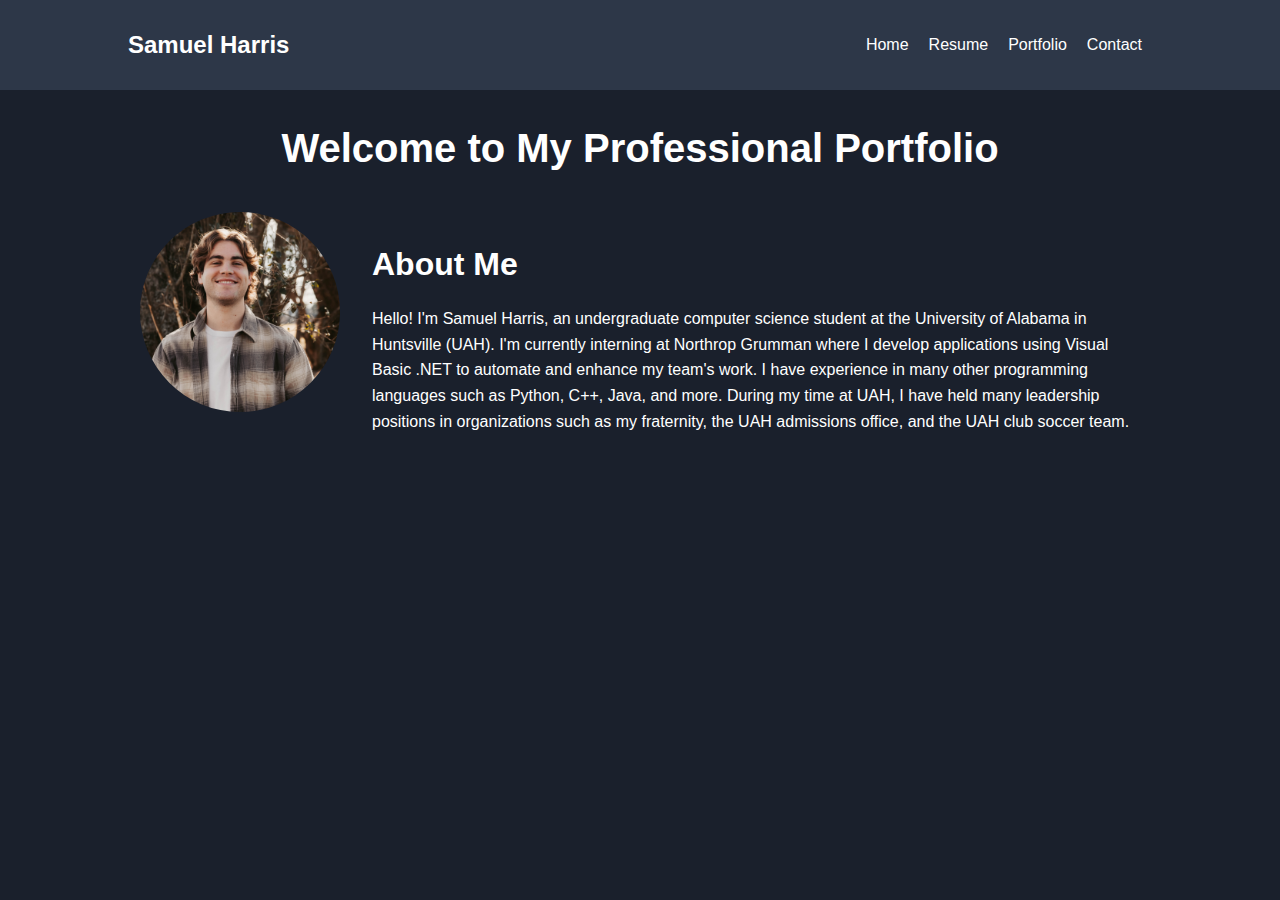
<file: index.html>
<!DOCTYPE html>
<html lang="en">
<head>
    <meta charset="UTF-8">
    <meta name="viewport" content="width=device-width, initial-scale=1.0">
    <title>Samuel Harris</title>
    <link rel="stylesheet" href="styles.css">
</head>
<body>
    <nav>
        <div class="container">
            <a href="index.html" class="logo">Samuel Harris</a>
            <ul>
                <li><a href="index.html">Home</a></li>
                <li><a href="resume.html">Resume</a></li>
                <li><a href="portfolio.html">Portfolio</a></li>
                <li><a href="contact.html">Contact</a></li>
            </ul>
        </div>
    </nav>

    <main class="container">
        <h1>Welcome to My Professional Portfolio</h1>
        <div class="home-content">
            <img src="documents/Headshot.JPG" alt="Samuel Harris" class="profile-image">
            <div class="about-me">
                <h2>About Me</h2>
                <p>
                    Hello! I'm Samuel Harris, an undergraduate computer science student at the University of Alabama in Huntsville (UAH). I'm currently interning at Northrop Grumman where I develop applications using Visual Basic .NET to automate and enhance my team's work.
                    I have experience in many other programming languages such as Python, C++, Java, and more.
                    During my time at UAH, I have held many leadership positions in organizations such as my fraternity, the UAH admissions office, and the UAH club soccer team.
                </p>
            </div>
        </div>
    </main>
</body>
</html>
</file>
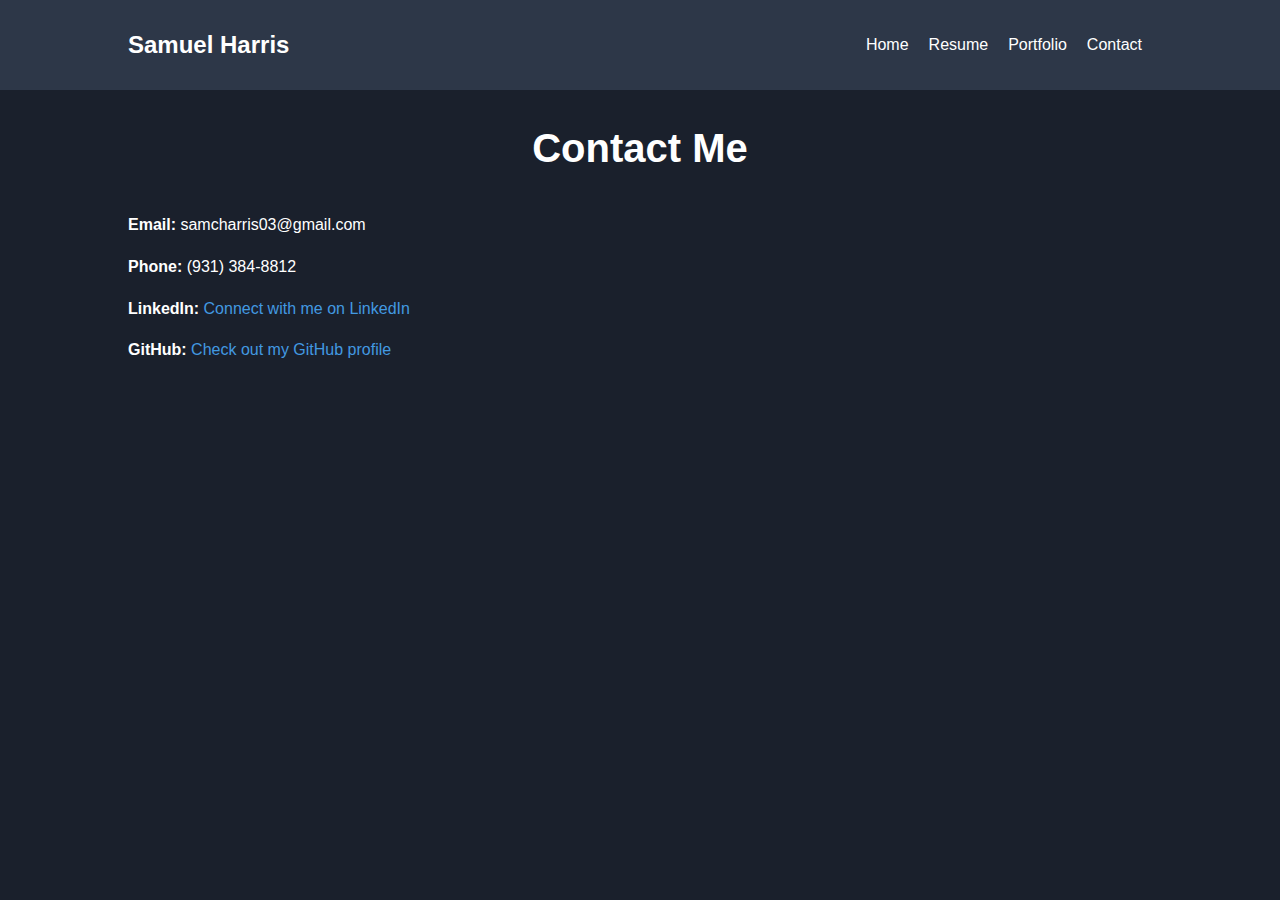
<file: contact.html>
<!DOCTYPE html>
<html lang="en">
<head>
    <meta charset="UTF-8">
    <meta name="viewport" content="width=device-width, initial-scale=1.0">
    <title>Contact - Samuel Harris</title>
    <link rel="stylesheet" href="styles.css">
</head>
<body>
    <nav>
        <div class="container">
            <a href="index.html" class="logo">Samuel Harris</a>
            <ul>
                <li><a href="index.html">Home</a></li>
                <li><a href="resume.html">Resume</a></li>
                <li><a href="portfolio.html">Portfolio</a></li>
                <li><a href="contact.html">Contact</a></li>
            </ul>
        </div>
    </nav>

    <main class="container">
        <h1>Contact Me</h1>
        <div class="contact-info">
            <p><strong>Email:</strong> samcharris03@gmail.com</p>
            <p><strong>Phone:</strong> (931) 384-8812</p>
            <p>
                <strong>LinkedIn:</strong>
                <a href="https://www.linkedin.com/in/samuel-harris-26806728a/" target="_blank" rel="noopener noreferrer">Connect with me on LinkedIn</a>
            </p>
            <p>
                <strong>GitHub:</strong>
                <a href="https://github.com/SamHa03" target="_blank" rel="noopener noreferrer">Check out my GitHub profile</a>
            </p>
        </div>
    </main>
</body>
</html>
</file>
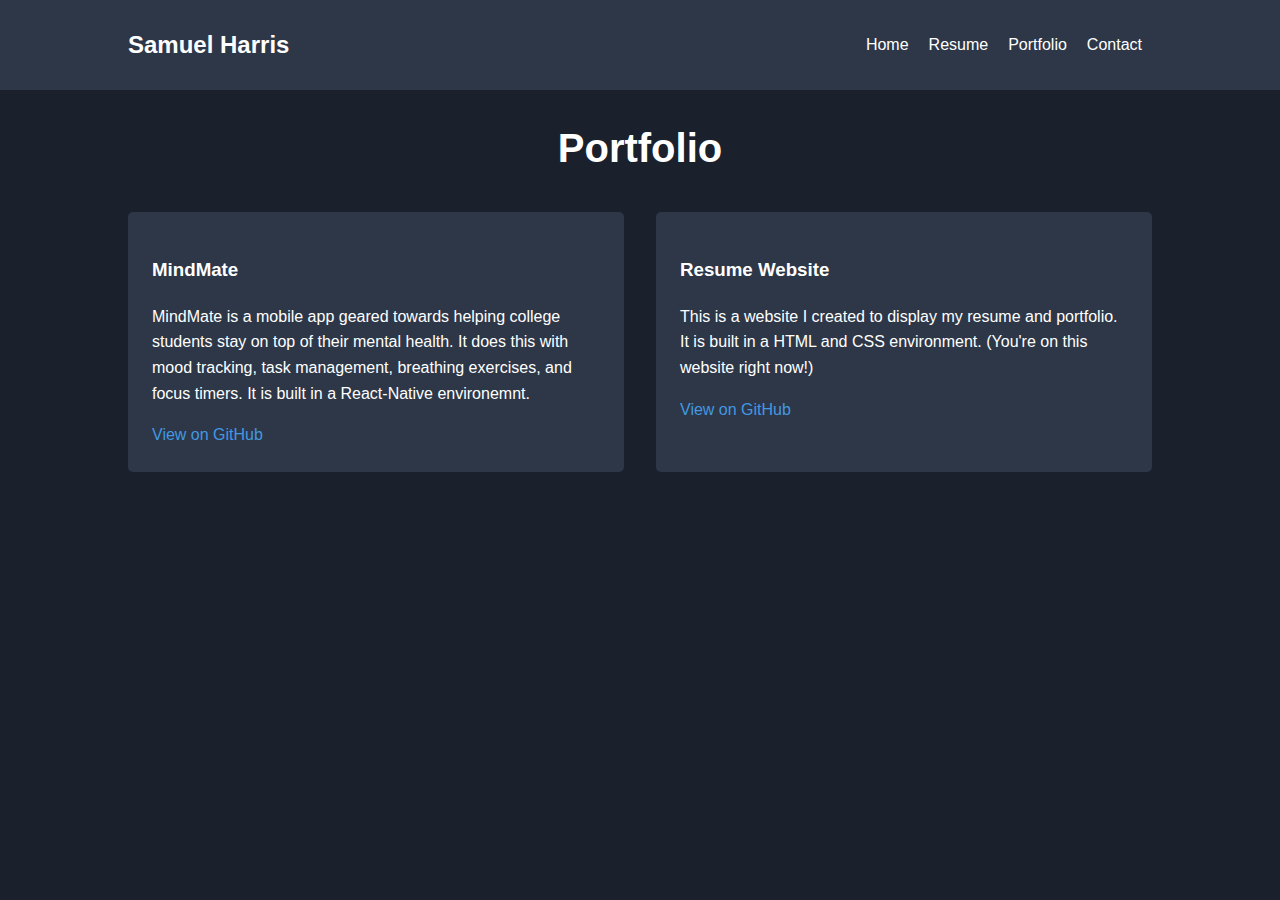
<file: portfolio.html>
<!DOCTYPE html>
<html lang="en">
<head>
    <meta charset="UTF-8">
    <meta name="viewport" content="width=device-width, initial-scale=1.0">
    <title>Portfolio - Samuel Harris</title>
    <link rel="stylesheet" href="styles.css">
</head>
<body>
    <nav>
        <div class="container">
            <a href="index.html" class="logo">Samuel Harris</a>
            <ul>
                <li><a href="index.html">Home</a></li>
                <li><a href="resume.html">Resume</a></li>
                <li><a href="portfolio.html">Portfolio</a></li>
                <li><a href="contact.html">Contact</a></li>
            </ul>
        </div>
    </nav>

    <main class="container">
        <h1>Portfolio</h1>
        <div class="portfolio-grid">
            <div class="portfolio-item">
                <h3>MindMate</h3>
                <p>MindMate is a mobile app geared towards helping college students stay on top of their mental health. It does this with mood tracking, task management, breathing exercises, and focus timers. It is built in a React-Native environemnt.</p>
                <a href="https://github.com/SamHa03/CS499MindMate" class="github-link" target="_blank" rel="noopener noreferrer">View on GitHub</a>
            </div>
            <div class="portfolio-item">
                <h3>Resume Website</h3>
                <p>This is a website I created to display my resume and portfolio. It is built in a HTML and CSS environment. (You're on this website right now!)</p>
                <a href="https://github.com/SamHa03/resume-website" class="github-link" target="_blank" rel="noopener noreferrer">View on GitHub</a>
            </div>
            <!-- Add more portfolio items as needed -->
        </div>
    </main>
</body>
</html>
</file>
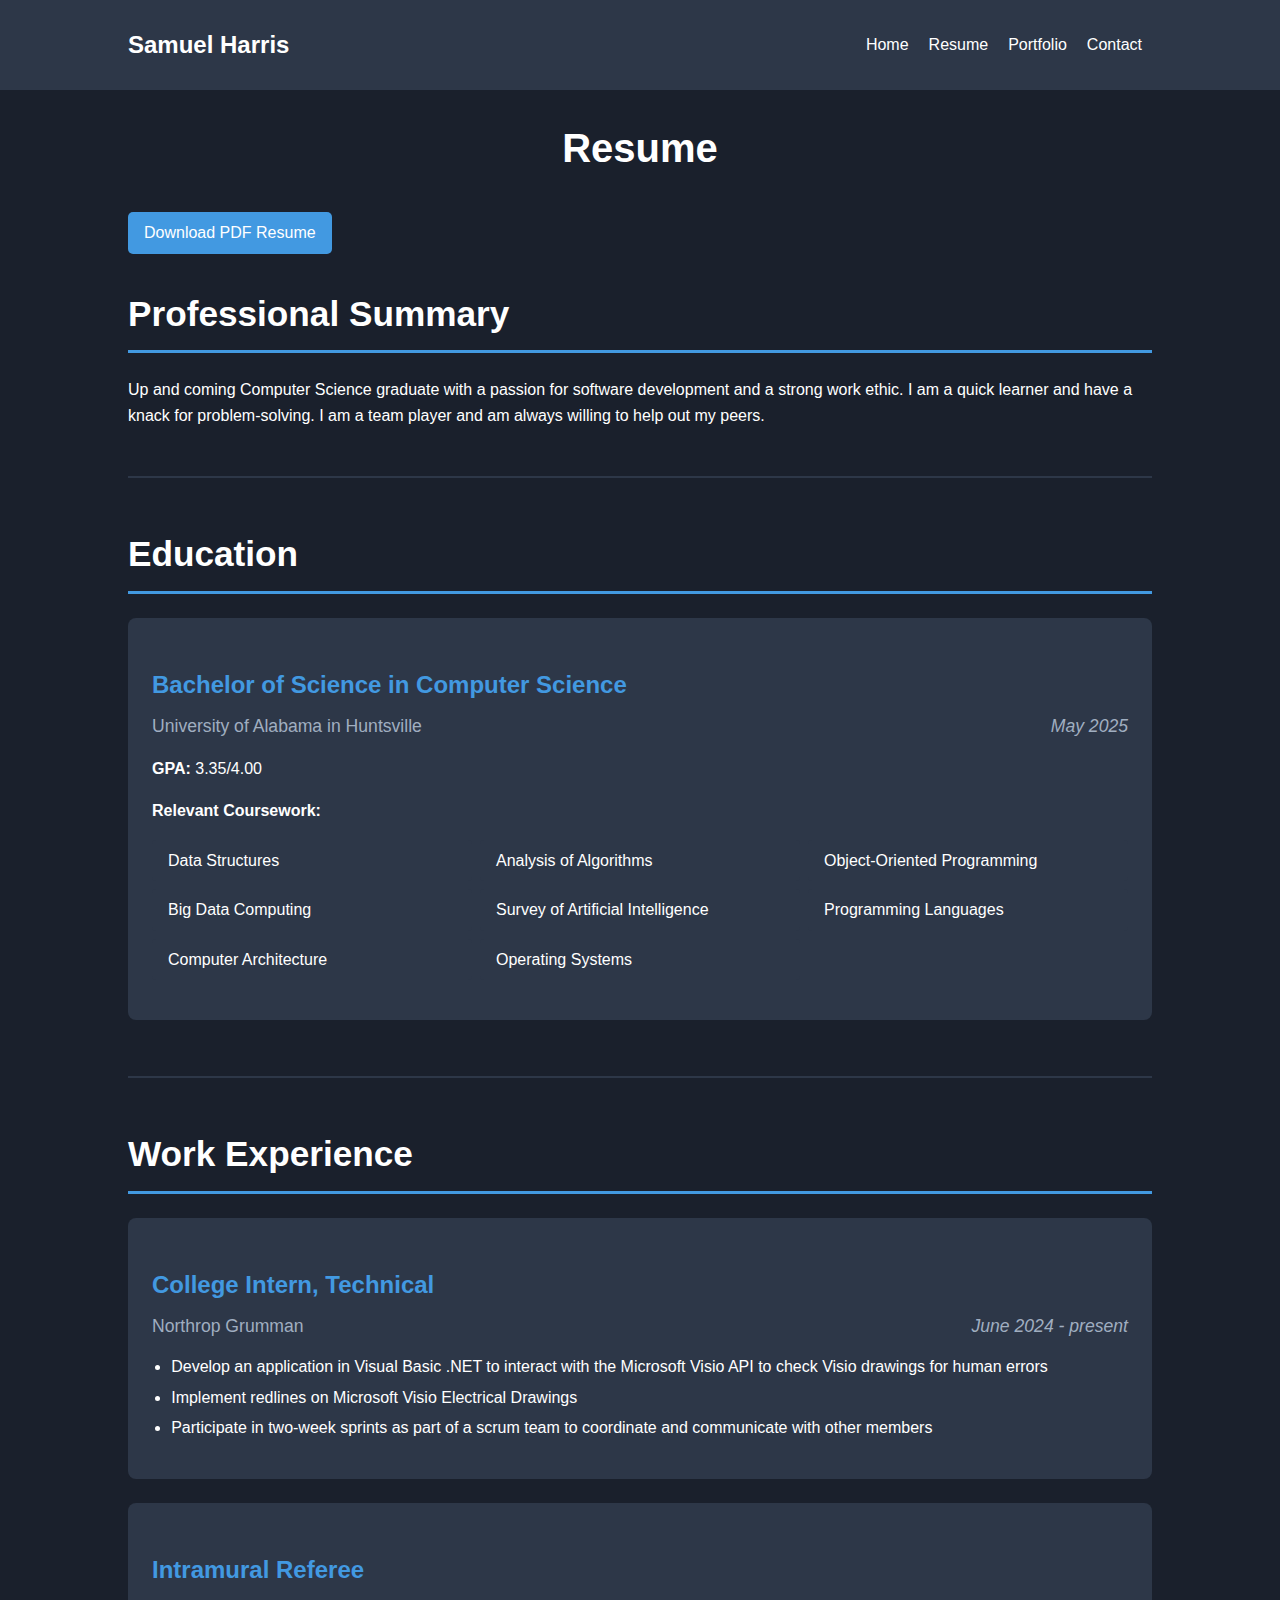
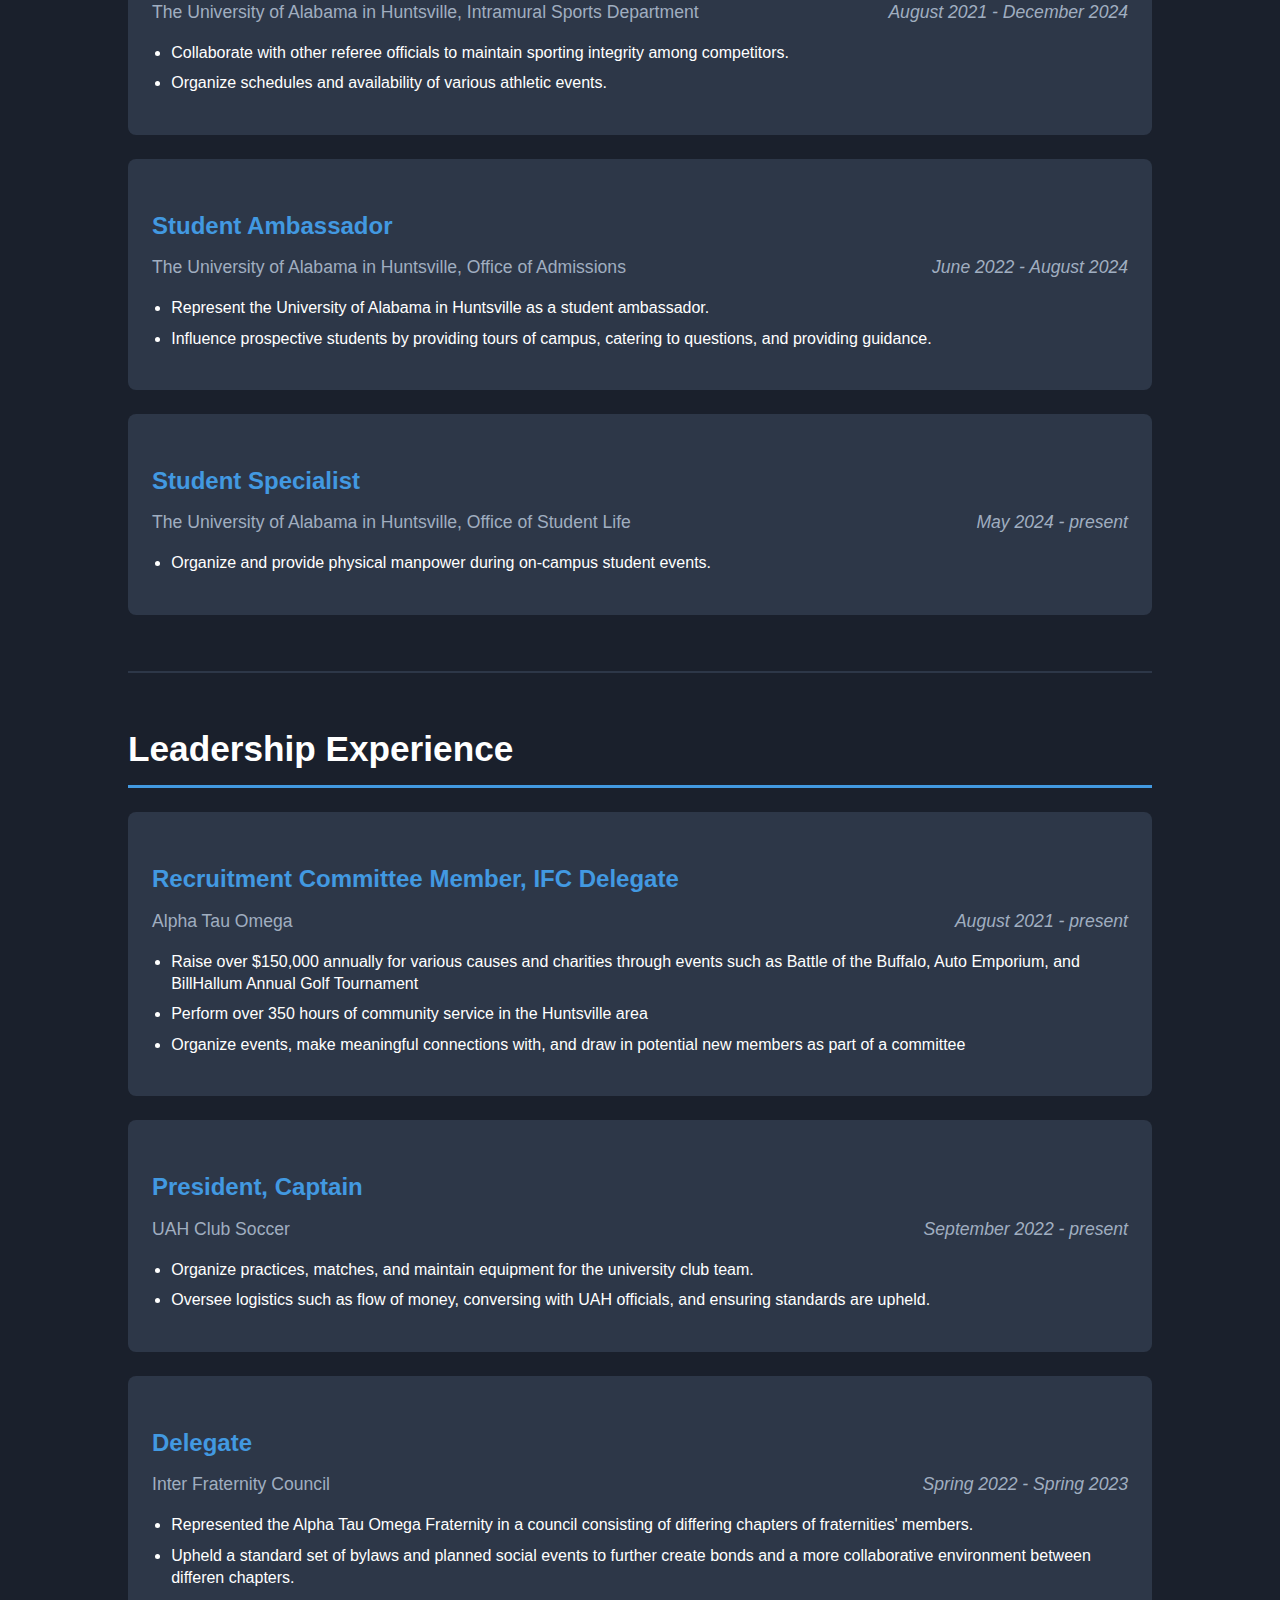
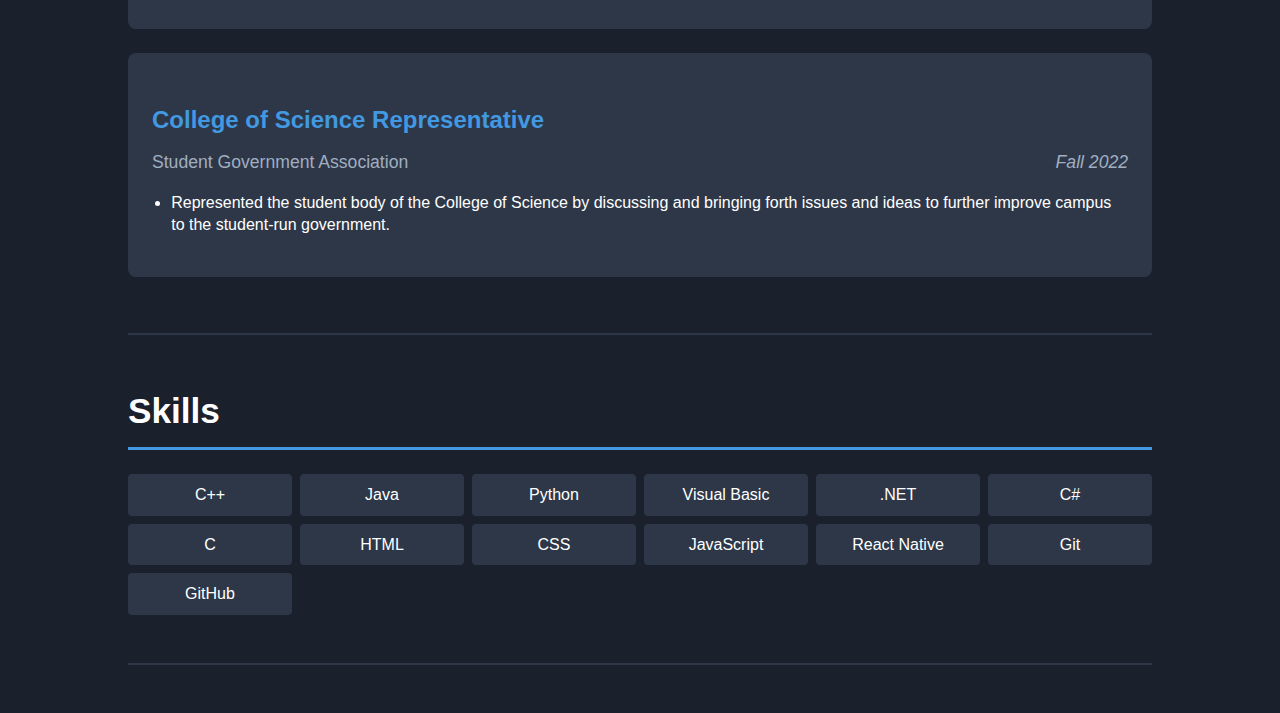
<file: resume.html>
<!DOCTYPE html>
<html lang="en">
<head>
    <meta charset="UTF-8">
    <meta name="viewport" content="width=device-width, initial-scale=1.0">
    <title>Resume - Samuel Harris</title>
    <link rel="stylesheet" href="styles.css">
</head>
<body>
    <nav>
        <div class="container">
            <a href="index.html" class="logo">Samuel Harris</a>
            <ul>
                <li><a href="index.html">Home</a></li>
                <li><a href="resume.html">Resume</a></li>
                <li><a href="portfolio.html">Portfolio</a></li>
                <li><a href="contact.html">Contact</a></li>
            </ul>
        </div>
    </nav>

    <main class="container">
        <h1>Resume</h1>
        <div class="download-resume">
            <a href="documents/SamuelHarris_resume2025.pdf" class="button" download>Download PDF Resume</a>
        </div>
        <section class="resume-section">
            <h2>Professional Summary</h2>
            <p>Up and coming Computer Science graduate with a passion for software development and a strong work ethic. I am a quick learner and have a knack for problem-solving. I am a team player and am always willing to help out my peers.</p>
        </section>
        <section class="resume-section">
            <h2>Education</h2>
            <div class="education-entry">
                <h3>Bachelor of Science in Computer Science</h3>
                <div class="organization-info">
                    <span>University of Alabama in Huntsville</span>
                    <span class="date">May 2025</span>
                </div>
                <p><strong>GPA:</strong> 3.35/4.00</p>
                <div class="relevant-courses">
                    <h4>Relevant Coursework:</h4>
                    <ul>
                        <li>Data Structures</li>
                        <li>Analysis of Algorithms</li>
                        <li>Object-Oriented Programming</li>
                        <li>Big Data Computing</li>
                        <li>Survey of Artificial Intelligence</li>
                        <li>Programming Languages</li>
                        <li>Computer Architecture</li>
                        <li>Operating Systems</li>
                        <!-- Add more courses as needed -->
                    </ul>
                </div>
            </div>
        </section>
        <section class="resume-section">
            <h2>Work Experience</h2>
            <div class="work-entry">
                <h3>College Intern, Technical</h3>
                <div class="organization-info">
                    <span>Northrop Grumman</span>
                    <span class="date">June 2024 - present</span>
                </div>
                <ul>
                    <li>Develop an application in Visual Basic .NET to interact with the Microsoft Visio API to check Visio drawings for human errors</li>
                    <li>Implement redlines on Microsoft Visio Electrical Drawings</li>
                    <li>Participate in two-week sprints as part of a scrum team to coordinate and communicate with other members</li>
                </ul>
            </div>
            <div class="work-entry">
                <h3>Intramural Referee</h3>
                <div class="organization-info">
                    <span>The University of Alabama in Huntsville, Intramural Sports Department</span>
                    <span class="date">August 2021 - December 2024</span>
                </div>
                <ul>
                    <li>Collaborate with other referee officials to maintain sporting integrity among competitors.</li>
                    <li>Organize schedules and availability of various athletic events.</li>
                </ul>
            </div>
            <div class="work-entry">
                <h3>Student Ambassador</h3>
                <div class="organization-info">
                    <span>The University of Alabama in Huntsville, Office of Admissions</span>
                    <span class="date">June 2022 - August 2024</span>
                </div>
                <ul>
                    <li>Represent the University of Alabama in Huntsville as a student ambassador.</li>
                    <li>Influence prospective students by providing tours of campus, catering to questions, and providing guidance.</li>
                </ul>
            </div>
            <div class="work-entry">
                <h3>Student Specialist</h3>
                <div class="organization-info">
                    <span>The University of Alabama in Huntsville, Office of Student Life</span>
                    <span class="date">May 2024 - present</span>
                </div>
                <ul>
                    <li>Organize and provide physical manpower during on-campus student events.</li>
                </ul>
            </div>
        </section>
        <section class="resume-section">
            <h2>Leadership Experience</h2>
            <div class="leadership-entry">
                <h3>Recruitment Committee Member, IFC Delegate</h3>
                <div class="organization-info">
                    <span>Alpha Tau Omega</span>
                    <span class="date">August 2021 - present</span>
                </div>
                <ul>
                    <li>Raise over $150,000 annually for various causes and charities through events such as Battle of the Buffalo, Auto Emporium, and BillHallum Annual Golf Tournament</li>
                    <li>Perform over 350 hours of community service in the Huntsville area</li>
                    <li>Organize events, make meaningful connections with, and draw in potential new members as part of a committee</li>
                </ul>
            </div>
            <div class="leadership-entry">
                <h3>President, Captain</h3>
                <div class="organization-info">
                    <span>UAH Club Soccer</span>
                    <span class="date">September 2022 - present</span>
                </div>
                <ul>
                    <li>Organize practices, matches, and maintain equipment for the university club team.</li>
                    <li>Oversee logistics such as flow of money, conversing with UAH officials, and ensuring standards are upheld.</li>
                </ul>
            </div>
            <div class="leadership-entry">
                <h3>Delegate</h3>
                <div class="organization-info">
                    <span>Inter Fraternity Council</span>
                    <span class="date">Spring 2022 - Spring 2023</span>
                </div>
                <ul>
                    <li>Represented the Alpha Tau Omega Fraternity in a council consisting of differing chapters of fraternities' members.</li>
                    <li>Upheld a standard set of bylaws and planned social events to further create bonds and a more collaborative environment between differen chapters.</li>
                </ul>
            </div>
            <div class="leadership-entry">
                <h3>College of Science Representative</h3>
                <div class="organization-info">
                    <span>Student Government Association</span>
                    <span class="date">Fall 2022</span>
                </div>
                <ul>
                    <li>Represented the student body of the College of Science by discussing and bringing forth issues and ideas to further improve campus to the student-run government.</li>
                </ul>
            </div>
        </section>
        <section class="resume-section">
            <h2>Skills</h2>
            <div class="skills-grid">
                <ul>
                    <li>C++</li>
                    <li>Java</li>
                    <li>Python</li>
                    <li>Visual Basic</li>
                    <li>.NET</li>
                    <li>C#</li>
                    <li>C</li>
                    <li>HTML</li>
                    <li>CSS</li>
                    <li>JavaScript</li>
                    <li>React Native</li>
                    <li>Git</li>
                    <li>GitHub</li>
                </ul>
            </div>
        </section>
    </main>
</body>
</html>
</file>
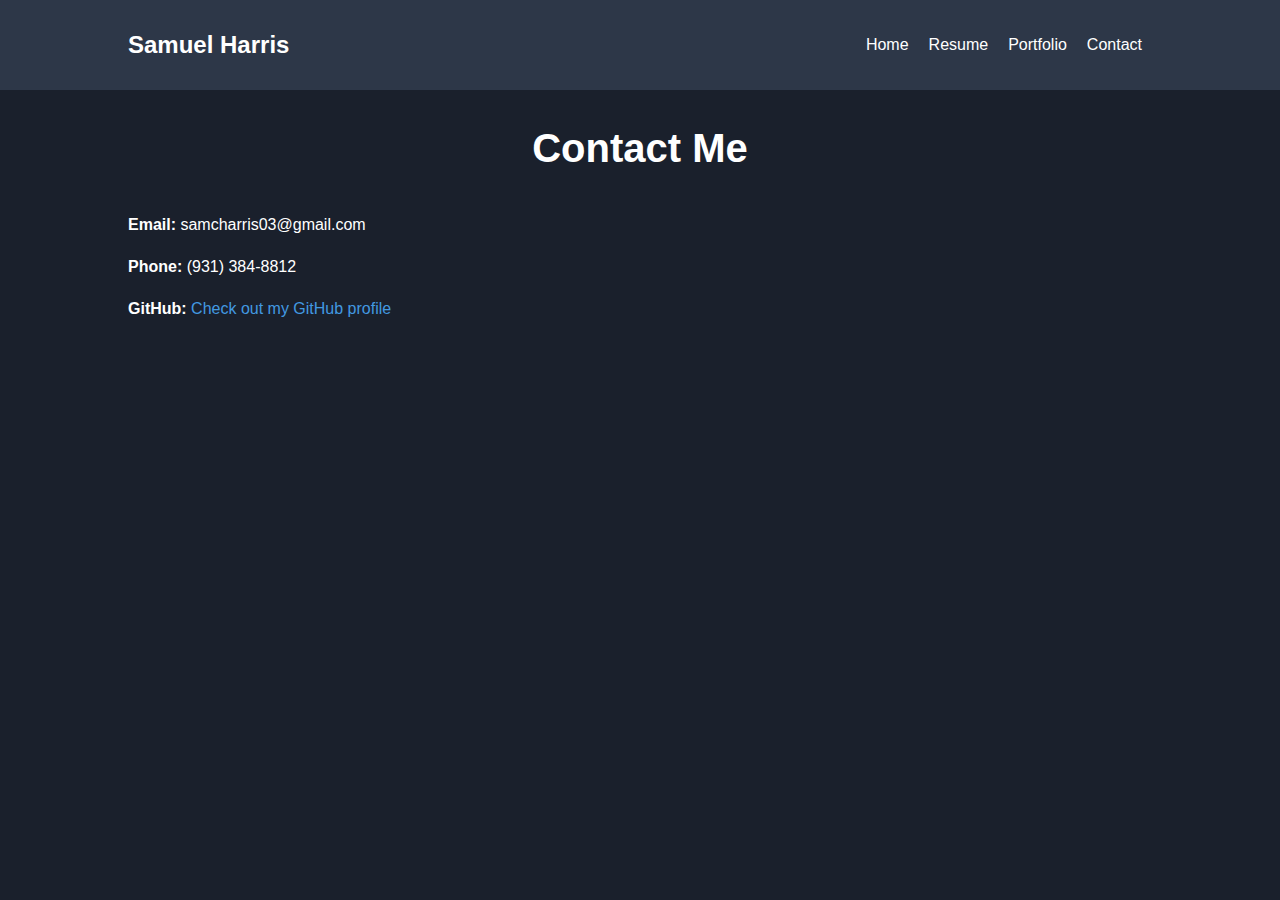
<file: pages/contact.html>
<!DOCTYPE html>
<html lang="en">
<head>
    <meta charset="UTF-8">
    <meta name="viewport" content="width=device-width, initial-scale=1.0">
    <title>Contact - Samuel Harris</title>
    <link rel="stylesheet" href="../css/styles.css">
    <link rel="icon" href="/assets/icons/initials.ico" type="image/x-icon">
    <link rel="manifest" href="../manifest.json">
    <meta name="theme-color" content="#111111">
    <meta name="apple-mobile-web-app-capable" content="yes">
    <meta name="apple-mobile-web-app-status-bar-style" content="default">
    <meta name="apple-mobile-web-app-title" content="Samuel Harris">
    <link rel="apple-touch-icon" href="../assets/icons/Initials.ico">
    <script src="/js/main.js" defer></script>
</head>
<body>
    <nav>
        <div class="container">
            <a href="home.html" class="logo">Samuel Harris</a>
            <ul>
                <li><a href="home.html">Home</a></li>
                <li><a href="resume.html">Resume</a></li>
                <li><a href="portfolio.html">Portfolio</a></li>
                <li><a href="contact.html">Contact</a></li>
            </ul>
        </div>
    </nav>

    <main class="container">
        <h1>Contact Me</h1>
        <div class="contact-info">
            <p><strong>Email:</strong> samcharris03@gmail.com</p>
            <p><strong>Phone:</strong> (931) 384-8812</p>
            <p>
                <strong>GitHub:</strong>
                <a href="https://github.com/SamHa03" target="_blank" rel="noopener noreferrer">Check out my GitHub profile</a>
            </p>
        </div>
    </main>
</body>
</html>
</file>
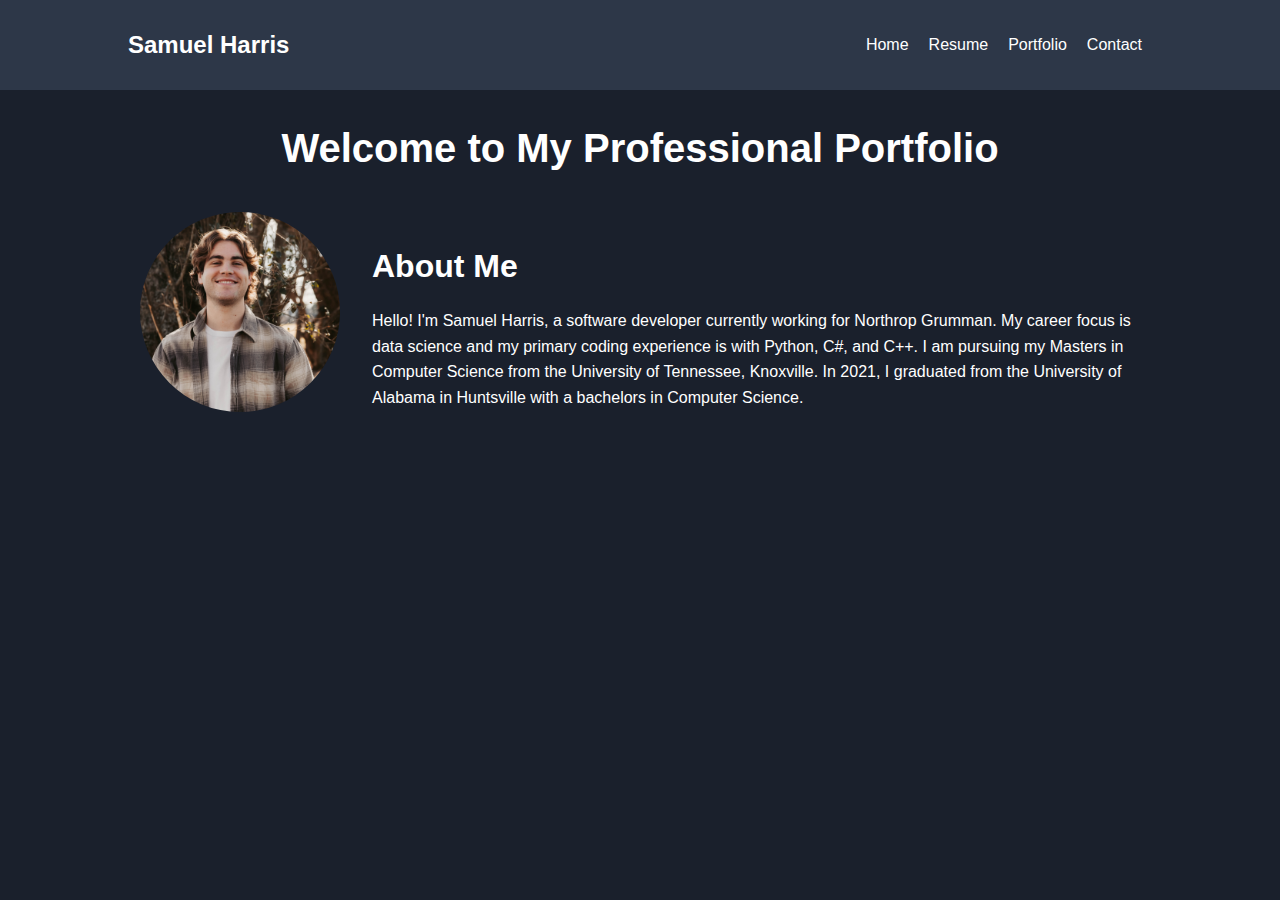
<file: pages/home.html>
<!DOCTYPE html>
<html lang="en">
<head>
    <meta charset="UTF-8">
    <meta name="viewport" content="width=device-width, initial-scale=1.0">
    <title>Samuel Harris</title>
    <link rel="stylesheet" href="../css/styles.css">
    <link rel="icon" href="/assets/icons/initials.ico" type="image/x-icon">
    <link rel="manifest" href="../manifest.json">
    <meta name="theme-color" content="#111111">
    <meta name="apple-mobile-web-app-capable" content="yes">
    <meta name="apple-mobile-web-app-status-bar-style" content="default">
    <meta name="apple-mobile-web-app-title" content="Samuel Harris">
    <link rel="apple-touch-icon" href="../assets/icons/Initials.ico">
    <script src="/js/main.js" defer></script>
</head>
<body>
    <nav>
        <div class="container">
            <a href="home.html" class="logo">Samuel Harris</a>
            <ul>
                <li><a href="home.html">Home</a></li>
                <li><a href="resume.html">Resume</a></li>
                <li><a href="portfolio.html">Portfolio</a></li>
                <li><a href="contact.html">Contact</a></li>
            </ul>
        </div>
    </nav>

    <main class="container">
        <h1>Welcome to My Professional Portfolio</h1>
        <div class="home-content">
            <img src="../assets/images/Headshot.JPG" alt="Samuel Harris" class="profile-image">
            <div class="about-me">
                <h2>About Me</h2>
                <p>
                    Hello! I'm Samuel Harris, a software developer currently working for Northrop Grumman. 
                    My career focus is data science and my primary coding experience is with Python, C#, and C++. 
                    I am pursuing my Masters in Computer Science from the University of Tennessee, Knoxville.
                    In 2021, I graduated from the University of Alabama in Huntsville with a bachelors in Computer Science.
                </p>
            </div>
        </div>
    </main>
</body>
</html>
</file>
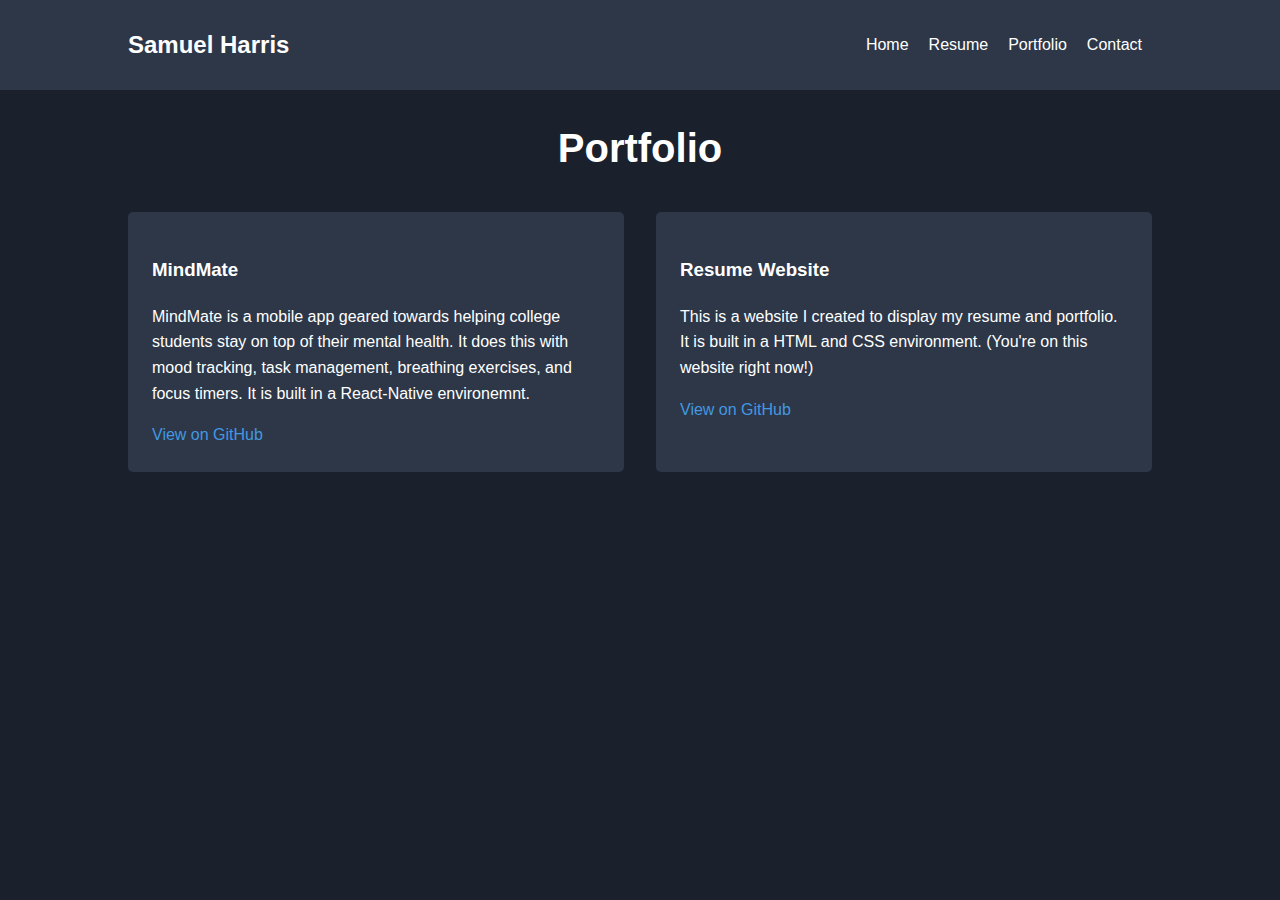
<file: pages/portfolio.html>
<!DOCTYPE html>
<html lang="en">
<head>
    <meta charset="UTF-8">
    <meta name="viewport" content="width=device-width, initial-scale=1.0">
    <title>Portfolio - Samuel Harris</title>
    <link rel="stylesheet" href="../css/styles.css">
    <link rel="icon" href="../assets/icons/Initials.ico">
</head>
<body>
    <nav>
        <div class="container">
            <a href="home.html" class="logo">Samuel Harris</a>
            <ul>
                <li><a href="home.html">Home</a></li>
                <li><a href="resume.html">Resume</a></li>
                <li><a href="portfolio.html">Portfolio</a></li>
                <li><a href="contact.html">Contact</a></li>
            </ul>
        </div>
    </nav>

    <main class="container">
        <h1>Portfolio</h1>
        <div class="portfolio-grid">
            <div class="portfolio-item">
                <h3>MindMate</h3>
                <p>MindMate is a mobile app geared towards helping college students stay on top of their mental health. It does this with mood tracking, task management, breathing exercises, and focus timers. It is built in a React-Native environemnt.</p>
                <a href="https://github.com/SamHa03/CS499MindMate" class="github-link" target="_blank" rel="noopener noreferrer">View on GitHub</a>
            </div>
            <div class="portfolio-item">
                <h3>Resume Website</h3>
                <p>This is a website I created to display my resume and portfolio. It is built in a HTML and CSS environment. (You're on this website right now!)</p>
                <a href="https://github.com/SamHa03/resume-website" class="github-link" target="_blank" rel="noopener noreferrer">View on GitHub</a>
            </div>
            <!-- Add more portfolio items as needed -->
        </div>
    </main>
</body>
</html>
</file>
<file: styles.css>
/* Global Styles */
body {
    font-family: Arial, sans-serif;
    line-height: 1.6;
    color: #ffffff;
    background-color: #1a202c;
    margin: 0;
    padding: 0;
}

.container {
    width: 80%;
    margin: auto;
    overflow: hidden;
    padding: 0 20px;
}

/* Navigation */
nav {
    background-color: #2d3748;
    color: #ffffff;
    padding: 1rem 0;
}

nav .container {
    display: flex;
    justify-content: space-between;
    align-items: center;
}

nav ul {
    display: flex;
    list-style: none;
}

nav ul li {
    padding: 0 10px;
}

nav a {
    color: #ffffff;
    text-decoration: none;
}

.logo {
    font-size: 1.5rem;
    font-weight: bold;
}

/* Main Content */
main {
    padding: 2rem 0;
}

h1 {
    font-size: 2.5rem;
    margin-bottom: 1rem;
}

h2 {
    font-size: 2rem;
    margin-bottom: 0.5rem;
}

/* Home Page */
.container h1 {
    text-align: center;
    margin-bottom: 2rem;
}

.home-content {
    display: flex;
    align-items: flex-start;
    gap: 2rem;
    max-width: 1000px;
    margin: auto;
}

.profile-image {
    width: 200px;
    height: 200px;
    border-radius: 50%;
    margin-bottom: 1rem;
    object-fit: cover;
}

.about-me {
    max-width: 800px;
    margin: auto;
}

/* Resume Page */
.download-resume {
    margin-bottom: 2rem;
}

.button {
    display: inline-block;
    background-color: #4299e1;
    color: #ffffff;
    padding: 0.5rem 1rem;
    text-decoration: none;
    border-radius: 5px;
}

section {
    margin-bottom: 2rem;
}

/* Portfolio Page */
.portfolio-grid {
    display: grid;
    grid-template-columns: repeat(auto-fit, minmax(300px, 1fr));
    gap: 2rem;
}

.portfolio-item {
    background-color: #2d3748;
    padding: 1.5rem;
    border-radius: 5px;
}

.github-link {
    color: #4299e1;
    text-decoration: none;
}

.github-link:hover {
    text-decoration: underline;
}

/* Contact Page */
.contact-info p {
    margin-bottom: 1rem;
}

.contact-info a {
    color: #4299e1;
    text-decoration: none;
}

.contact-info a:hover {
    text-decoration: underline;
}

/* Responsive Design */
@media (max-width: 768px) {
    nav .container {
        flex-direction: column;
    }

    nav ul {
        margin-top: 1rem;
    }

    .portfolio-grid {
        grid-template-columns: 1fr;
    }
}

.education-entry {
    margin-bottom: 2rem;
}

.education-entry h4 {
    margin: 1rem 0 0.5rem 0;
    color: #ffffff;
}

.relevant-courses ul {
    display: grid;
    grid-template-columns: repeat(auto-fit, minmax(250px, 1fr));
    gap: 0.5rem;
    list-style-type: none;
    padding-left: 0;
}

.relevant-courses li {
    background-color: #2d3748;
    padding: 0.5rem 1rem;
    border-radius: 4px;
}

.skills-grid ul {
    display: grid;
    grid-template-columns: repeat(auto-fit, minmax(150px, 1fr));
    gap: 0.5rem;
    list-style-type: none;
    padding-left: 0;
}

.skills-grid li {
    background-color: #2d3748;
    padding: 0.5rem 1rem;
    border-radius: 4px;
    text-align: center;
}

/* Resume Section Styling */
.resume-section {
    margin-bottom: 3rem;
    padding-bottom: 2rem;
    border-bottom: 2px solid #2d3748;
}

.resume-section h2 {
    font-size: 2.2rem;
    font-weight: bold;
    border-bottom: 3px solid #4299e1;
    padding-bottom: 0.5rem;
    margin-bottom: 1.5rem;
    color: #ffffff;
}

.work-entry, .leadership-entry, .education-entry {
    background-color: #2d3748;
    padding: 1.5rem;
    margin-bottom: 1.5rem;
    border-radius: 8px;
}

.work-entry h3, .leadership-entry h3, .education-entry h3 {
    font-size: 1.5rem;
    color: #4299e1;
    margin-bottom: 0.5rem;
}

.organization-info {
    font-size: 1.1rem;
    color: #a0aec0;
    margin-bottom: 1rem;
    display: flex;
    justify-content: space-between;
    align-items: center;
}

.organization-info .date {
    font-style: italic;
}

.work-entry ul, .leadership-entry ul {
    padding-left: 1.2rem;
}

.work-entry li, .leadership-entry li {
    margin-bottom: 0.5rem;
    line-height: 1.4;
}
</file>
<file: css/styles.css>
/* Global Styles */
body {
    font-family: Arial, sans-serif;
    line-height: 1.6;
    color: #ffffff;
    background-color: #1a202c;
    margin: 0;
    padding: 0;
}

.container {
    width: 80%;
    margin: auto;
    overflow: hidden;
    padding: 0 20px;
}

/* Navigation */
nav {
    background-color: #2d3748;
    color: #ffffff;
    padding: 1rem 0;
}

nav .container {
    display: flex;
    justify-content: space-between;
    align-items: center;
}

nav ul {
    display: flex;
    list-style: none;
}

nav ul li {
    padding: 0 10px;
}

nav a {
    color: #ffffff;
    text-decoration: none;
}

.logo {
    font-size: 1.5rem;
    font-weight: bold;
}

/* Main Content */
main {
    padding: 2rem 0;
}

h1 {
    font-size: 2.5rem;
    margin-bottom: 1rem;
}

h2 {
    font-size: 2rem;
    margin-bottom: 0.5rem;
}

/* Home Page */
.container h1 {
    text-align: center;
    margin-bottom: 2rem;
}

.home-content {
    display: flex;
    align-items: flex-start;
    gap: 2rem;
    max-width: 1000px;
    margin: auto;
}

.profile-image {
    width: 200px;
    height: 200px;
    border-radius: 50%;
    margin-bottom: 1rem;
    object-fit: cover;
}

.about-me {
    max-width: 800px;
    margin: auto;
}

/* Resume Page */
.download-resume {
    margin-bottom: 2rem;
}

.button {
    display: inline-block;
    background-color: #4299e1;
    color: #ffffff;
    padding: 0.5rem 1rem;
    text-decoration: none;
    border-radius: 5px;
}

section {
    margin-bottom: 2rem;
}

/* Portfolio Page */
.portfolio-grid {
    display: grid;
    grid-template-columns: repeat(auto-fit, minmax(300px, 1fr));
    gap: 2rem;
}

.portfolio-item {
    background-color: #2d3748;
    padding: 1.5rem;
    border-radius: 5px;
}

.github-link {
    color: #4299e1;
    text-decoration: none;
}

.github-link:hover {
    text-decoration: underline;
}

/* Contact Page */
.contact-info p {
    margin-bottom: 1rem;
}

.contact-info a {
    color: #4299e1;
    text-decoration: none;
}

.contact-info a:hover {
    text-decoration: underline;
}

@media (max-width: 768px) {
    .home-content {
        flex-direction: column;
    }

    .profile-image {
    order: -1;
    width: 200px;
    height: 200px;
    margin: 0 auto 1rem;
  }

    nav .container {
        flex-direction: column;
    }

    nav ul {
        margin-top: 1rem;
    }

    .portfolio-grid {
        grid-template-columns: 1fr;
    }
}

.education-entry {
    margin-bottom: 2rem;
}

.education-entry h4 {
    margin: 1rem 0 0.5rem 0;
    color: #ffffff;
}

.education-entry degree-info {
    color: #b6d5ef;
    font-weight: bold;
    font-size: 1.1rem;
    margin: 0.5rem 0 1rem 0;
    padding: 0.5rem 0 0.5rem 0;
    background-color: #2d3748;
    border-radius: 4px;
    display: inline-block;
}

.relevant-courses ul {
    display: grid;
    grid-template-columns: repeat(auto-fit, minmax(250px, 1fr));
    gap: 0.5rem;
    list-style-type: none;
    padding-left: 0;
}

.relevant-courses li {
    background-color: #2d3748;
    padding: 0.5rem 1rem;
    border-radius: 4px;
}

.skills-grid ul {
    display: grid;
    grid-template-columns: repeat(auto-fit, minmax(150px, 1fr));
    gap: 0.5rem;
    list-style-type: none;
    padding-left: 0;
}

.skills-grid li {
    background-color: #2d3748;
    padding: 0.5rem 1rem;
    border-radius: 4px;
    text-align: center;
}

/* Resume Section Styling */
.resume-section {
    margin-bottom: 3rem;
    padding-bottom: 2rem;
    border-bottom: 2px solid #2d3748;
}

.resume-section h2 {
    font-size: 2.2rem;
    font-weight: bold;
    border-bottom: 3px solid #4299e1;
    padding-bottom: 0.5rem;
    margin-bottom: 1.5rem;
    color: #ffffff;
}

.work-entry, .leadership-entry, .education-entry {
    background-color: #2d3748;
    padding: 1.5rem;
    margin-bottom: 1.5rem;
    border-radius: 8px;
}

.work-entry h3, .leadership-entry h3, .education-entry h3 {
    font-size: 1.5rem;
    color: #4299e1;
    margin-bottom: 0;
}

.organization-info {
    font-size: 1.1rem;
    color: #a0aec0;
    margin-bottom: 1rem;
    display: flex;
    justify-content: space-between;
    align-items: center;
}

.organization-info .date {
    font-style: italic;
}

.work-entry ul, .leadership-entry ul {
    padding-left: 1.2rem;
}

.work-entry li, .leadership-entry li {
    margin-bottom: 0.5rem;
    line-height: 1.4;
}
</file>
